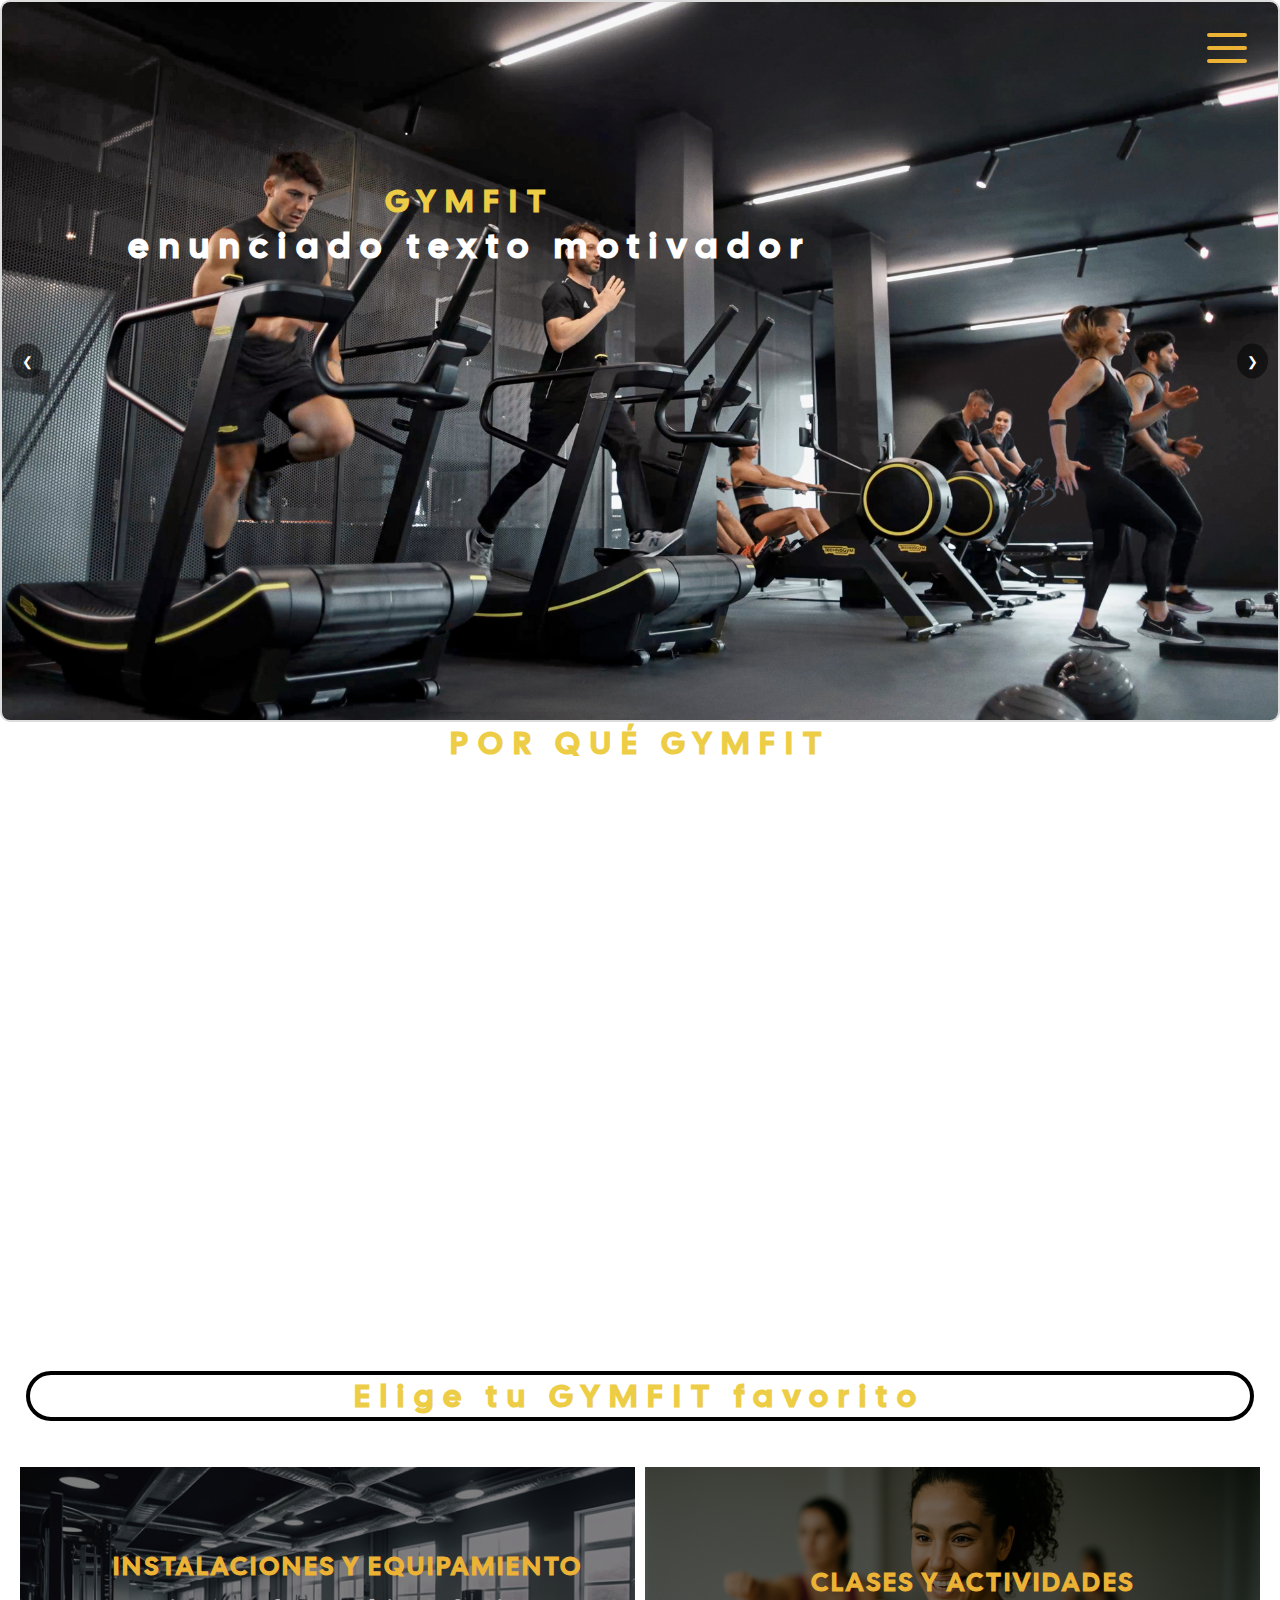
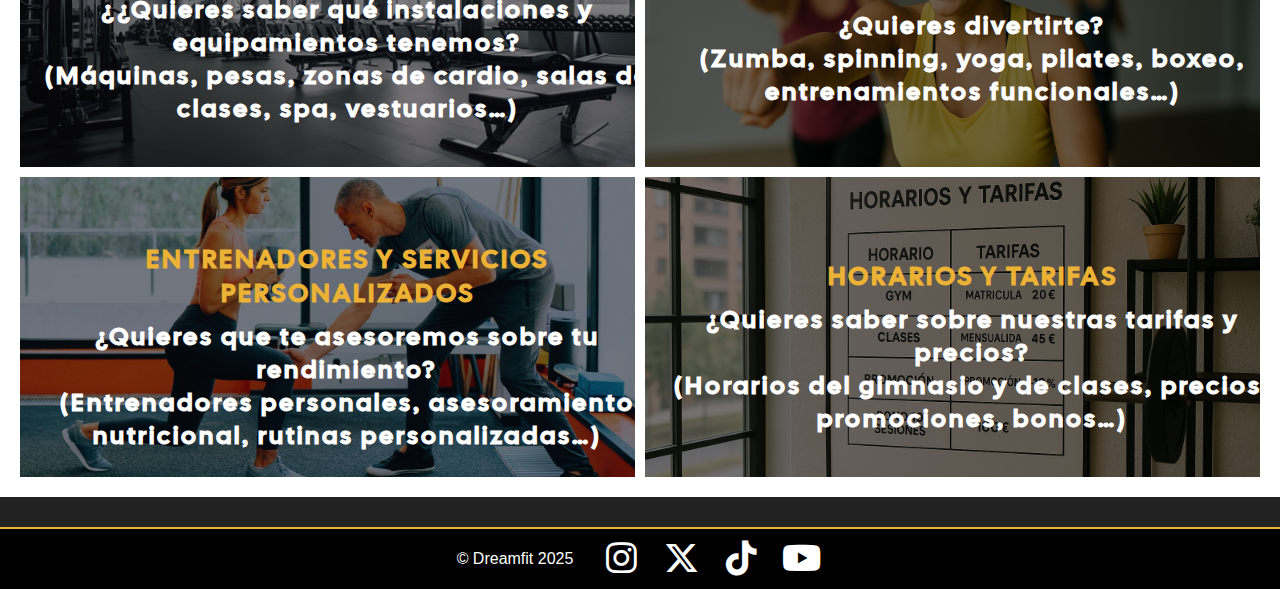
<file: index.html>
<!DOCTYPE html>
<html lang="es">

<head>
    <meta charset="UTF-8">
    <meta name="viewport" content="width=device-width, initial-scale=1.0">
    <title>Gimnasio</title>
    <link rel="stylesheet" href="css/index.css">
    <link rel="stylesheet" href="css/nav.css">
    <link rel="stylesheet" href="css/style.css">
    <link rel="stylesheet" href="https://cdnjs.cloudflare.com/ajax/libs/font-awesome/6.4.2/css/all.min.css">
</head>

<body>
    <header>
        <!-- ESPACIO PARA MENU Y LOGO  -->
        <nav class="menu_navegador">
               <button type="button" id="boton">
        <svg class="hamburguesa" height="30" viewBox="0 0 40 30" xmlns="http://www.w3.org/2000/svg">
            <rect class="line arriba" y="0" width="40" height="4" rx="2" />
            <rect class="line medio" y="13" width="40" height="4" rx="2" />
            <rect class="line abajo" y="26" width="40" height="4" rx="2" />
        </svg>
    </button>

    <div class="dropdown">
        <div class="dropin">
            <h2 id="nav_menu">
                Menú
            </h2>

                <div class="menu_item  margin_top">
                    <img class="icon" src="./imagenes/iconos/005-home.png" alt="Casita">
                    <a href="index.html" class="linea_anim">Inicio</a>
                </div>
                <br>
                <br>
                <div class="menu_item">
                    <img class="icon" src="./imagenes/iconos/008-add-friend.png" alt="Unete">
                    <a href="contacto.html" class="linea_anim">Únete</a>
                </div>
                
                <br>
                <br>

                <div class="menu_item">
                    <img class="icon" src="./imagenes/iconos/004-weights.png" alt="Servicios">
                    <a href="Servicios.html" class="linea_anim">Nuestros Servicios</a>
                </div>

                <br>
                <br>
                <div class="menu_item">
                    <img class="icon" src="./imagenes/iconos/001-muscle.png" alt="Creador de entrenamientos">
                    <a href="aplicacion.html" class="linea_anim">Creador de entrenamientos</a>
                </div>
                <!-- Añadir tag de Nuevo -->
                <br>
                <br>

                <div class="menu_item">
                    <img class="icon" src="./imagenes/iconos/009-info.png" alt="Sobre Nosotros">
                    <a href="Nosotros.html" class="linea_anim">Sobre Nosotros</a>
                </div>
                <br>
                <br>
                <div class="menu_item">
                    <img class="icon" src="./imagenes/iconos/007-email.png" alt="Contacto">
                    <a href="contacto.html" class="linea_anim">Contacto</a>
                </div>


            </div>
                            
                <div class="menu_logo">
                    <img class="logo" src="./imagenes/iconos/dumbbell.png" alt="Logo">
                    <br>
                        <span class="logo_text">G</span>
                        <span class="logo_text">Y</span>
                        <span class="logo_text">M</span>
                        <span class="logo_text">&nbsp;</span>
                        <span class="logo_text">F</span>
                        <span class="logo_text">I</span>
                        <span class="logo_text">T</span>
                </div>
        </div>
    </div>
        </nav>
        <!-- FIN ESPACIO PARA MENU Y LOGO -->

        <!-- -------------------------------------------- TEXT-HERO ------------------------------------------- -->
        <section class="text-hero">
            <div class="carrusel">
                <div class="carrusel-imagenes">
                    <img src="imagenes/portada1.jpg" alt="Imagen 1">
                    <img src="imagenes/portada2.jpg" alt="Imagen 2">
                    <img src="imagenes/portada3.jpg" alt="Imagen 3">
                    <img src="imagenes/portada6.jpg" alt="Imagen 6">
                </div>
                <button class="previo">❮</button>
                <button class="siguiente">❯</button>
            </div>

            <div class="texto">
                <h1 id="titulo">GYMFIT</h1>
                <h2 id="subtitulo">enunciado texto motivador</h2>
            </div>
        </section>
        <!-- ----------------------------------------------- FIN TEXT-HERO ------------------------------------------------ -->
        <!-- el texto debajo de la portada-->
    </header>


    <h1 class="subtexto">POR QUÉ GYMFIT</h1>
    <br>
       <h2 class="cont_subtexto">
         Es el lugar donde entrenas con estilo, te motivas con cada reto y superas tus límites día a día. 
        <br>
        <br>
          Contamos con espacios amplios, equipamiento de última generación
           y un entorno pensado para que disfrutes de cada entrenamiento. 
        <br>
        <br>
         Ofrecemos actividades dirigidas para todos los niveles, asesoramiento personalizado 
          y una comunidad que te impulsa a dar lo mejor de ti.
         Entrena a tu ritmo, vive la experiencia GYMFIT... y haz que cada sesión cuente.
     </h2>

   <!--  que Gymfit elegir -->
<section class="custom-block-home-paddings dos">
    <div class="container">
        <div class="row">
            <div class="boton">
                <h1>Elige tu GYMFIT favorito</h1>
            </div>
        </div>
    </div>
    <!--los textos de las 4 divisiones-->
 <section class="grid-section">
    <a href="Servicios.html"><div class="grid-item" style="background-image: url('imagenes/maquinasdegimnasio.jpg');">
        <div class="overlay">
          <h3>Instalaciones y Equipamiento</h3>
          <h4>¿¿Quieres saber qué instalaciones y equipamientos tenemos?<br>
            (Máquinas, pesas, zonas de cardio, salas de clases, spa, vestuarios…)</h4>
        </div></div></a>
  
    <a href="Servicios.html"><div class="grid-item" style="background-image: url('imagenes/actividades.png');">
        <div class="overlay">
          <h3>Clases y Actividades</h3>
          <h4>¿Quieres divertirte?<br>
            (Zumba, spinning, yoga, pilates, boxeo, entrenamientos funcionales…)</h4>
        </div></div></a>
  
    
      <a href="Servicios.html"><div class="grid-item" style="background-image: url('imagenes/entrenadorpersonal.jpg');">
        <div class="overlay">
          <h3>Entrenadores y Servicios Personalizados</h3>
          <h4>¿Quieres que te asesoremos sobre tu rendimiento?<br>
          (Entrenadores personales, asesoramiento nutricional, rutinas personalizadas…)</h4>
        </div></div></a>
  
        <a href="contacto.html"><div class="grid-item" style="background-image: url('imagenes/horarioytarifas.png');">
            <div class="overlay">
              <h3>Horarios y Tarifas</h3>
              <h4>¿Quieres saber sobre nuestras tarifas y precios?<br>
                (Horarios del gimnasio y de clases, precios, promociones, bonos…)</h4>
            </div></div></a>
      
    </div>
  </section>
    <main>
      
    </main>

    <aside>

    </aside>

    <footer class="footer">
        <!-- Barra superior con iconos -->
        <div class="footer-top">
        </div>

        <!-- Pie inferior con derechos de autor -->
        <div class="footer-bottom">
            <p>© Dreamfit 2025 </p>
            <div class="social-icons-grid">
                <a href="https://www.instagram.com/" target="_blank"><i class="fab fa-instagram"></i></a>
                <a href="https://x.com/home?lang=es" target="_blank"><i class="fab fa-x-twitter"></i></a>
                <a href="https://www.tiktok.com/es/" target="_blank"><i class="fab fa-tiktok"></i></a>
                <a href="https://www.youtube.com/" target="_blank"><i class="fab fa-youtube"></i></a>
            </div>
            
        </div>
    </footer>

    <script src="https://cdnjs.cloudflare.com/ajax/libs/gsap/3.12.2/gsap.min.js"></script>
    <script src="https://code.jquery.com/jquery-3.7.1.js" integrity="sha256-eKhayi8LEQwp4NKxN+CfCh+3qOVUtJn3QNZ0TciWLP4=" crossorigin="anonymous"></script>
    <script src="./js/nav.js"></script>
    <script src="https://code.jquery.com/jquery-3.7.1.js"
        integrity="sha256-eKhayi8LEQwp4NKxN+CfCh+3qOVUtJn3QNZ0TciWLP4=" crossorigin="anonymous"></script>
    <script src="js/index.js"></script>
</body>

</html>
</file>
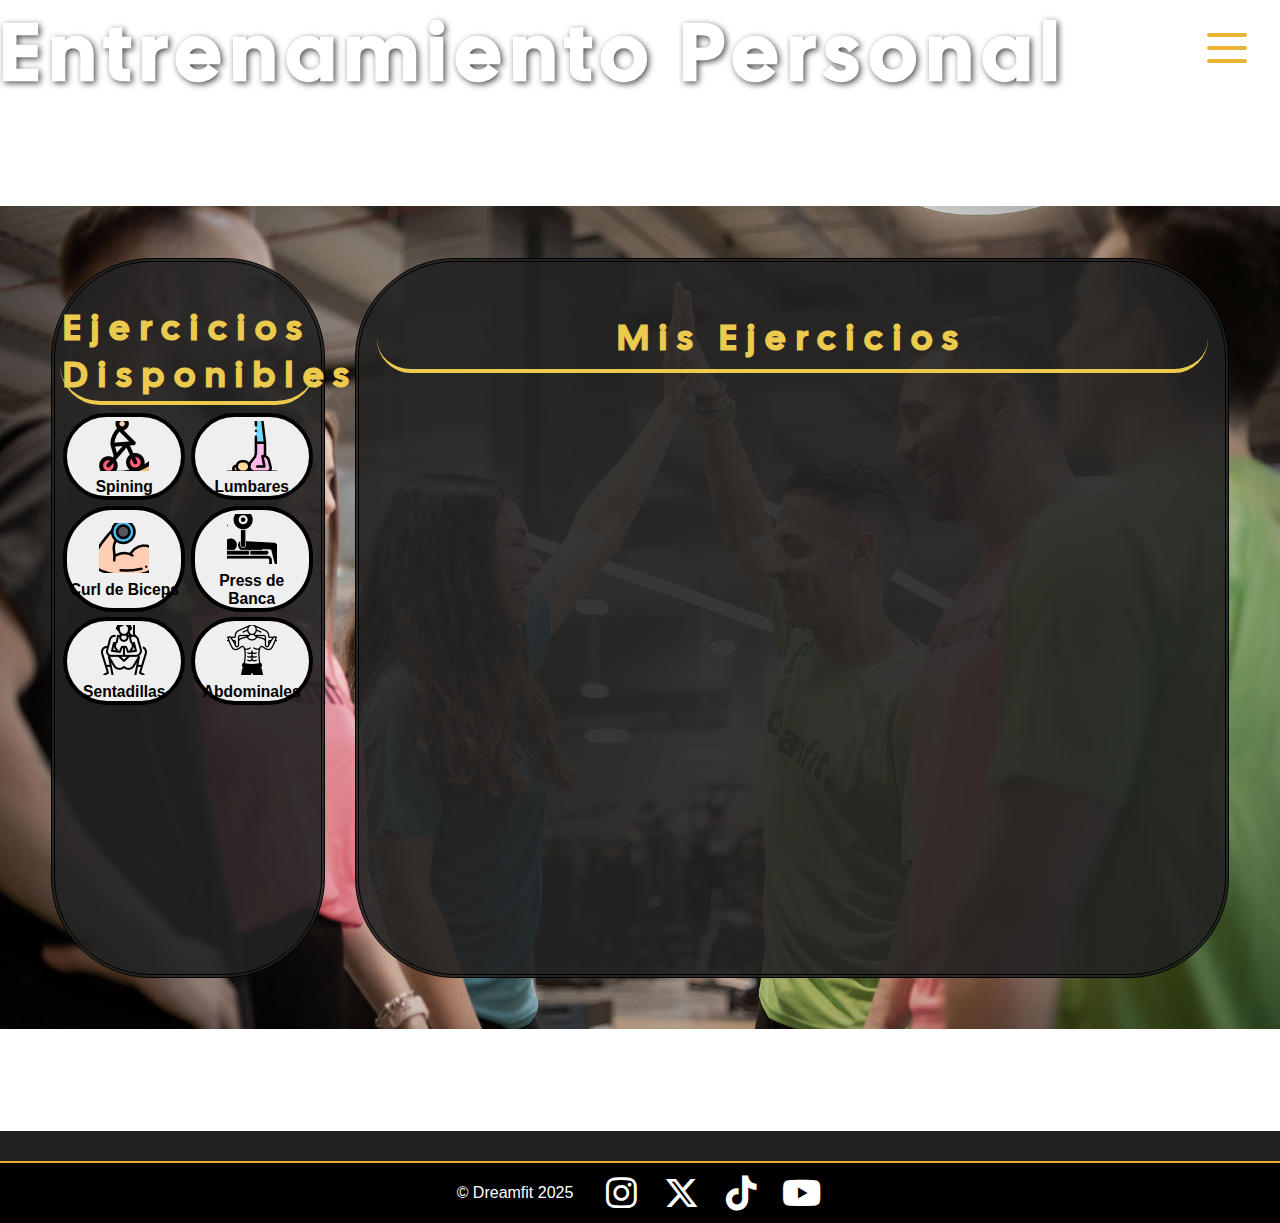
<file: aplicacion.html>
<!DOCTYPE html>
<html lang="es">

<head>
    <meta charset="UTF-8">
    <meta name="viewport" content="width=device-width, initial-scale=1.0">
    <title>Entrenamiento Personalizado</title>
    <link rel="stylesheet" href="css/style.css">
    <link rel="stylesheet" href="https://cdnjs.cloudflare.com/ajax/libs/font-awesome/6.4.2/css/all.min.css">
    <link rel="stylesheet" href="css/nav.css">
</head>

<body>
    <header>
        <nav>
            <nav class="menu_navegador">
                <button type="button" id="boton">
                    <svg class="hamburguesa" height="30" viewBox="0 0 40 30" xmlns="http://www.w3.org/2000/svg">
                        <rect class="line arriba" y="0" width="40" height="4" rx="2" />
                        <rect class="line medio" y="13" width="40" height="4" rx="2" />
                        <rect class="line abajo" y="26" width="40" height="4" rx="2" />
                    </svg>
                </button>

                <div class="dropdown">
                    <div class="dropin">
                        <h2 id="nav_menu">
                            Menú
                        </h2>

                        <div class="sub_menu">
                            <a href="./index.html" class="linea_anim">Inicio</a>
                            <br>
                            <br>
                            <a href="contacto.html" class="linea_anim">Únete</a>
                            <br>
                            <br>
                            <a href="./Servicios.html" class="linea_anim">Nuestros Servicios</a>
                            <br>
                            <br>
                            <a href="aplicacion.html" class="linea_anim">Creador de entrenamientos</a>
                            <!-- Añadir tag de Nuevo -->
                            <br>
                            <br>
                            <a href="Nosotros.html" class="linea_anim">Sobre Nosotros</a>
                            <br>
                            <br>
                            <a href="./contacto.html" class="linea_anim">Contacto</a>
                        </div>
                    </div>
                </div>
            </nav>
        </nav>
    </header>

    <main class="aplicacion-main">

        <!-- TEXT-HERO -->

        <div class="hero-text text-hero">
            <h1>
                Entrenamiento Personal
            </h1>
        </div>

        <div class="tabla">
            <div class="tabla-ejercicios">
                <h2>Ejercicios Disponibles</h2>
                <div id="botones-ejercicios">

                    <!-- BOTONERA DE EJERCICIOS EN LA IZQUIERDA -->

                    <button class="boton" boton="spining" data-ejercicio="spining">
                        <div class="ico-ejercicio">
                            <img src="iconos/spining.png" alt="">
                        </div>
                        <h3 data-ejercicio="spining">Spining</h3>
                    </button>

                    <button class="boton" name="lumbares" data-ejercicio="lumbares">
                        <div class="ico-ejercicio">
                            <img src="iconos/lumbares.png" alt="">
                        </div>
                        <h3 data-ejercicio="lumbares">Lumbares</h3>
                    </button>

                    <button class="boton" name="curl" data-ejercicio="curl">
                        <div class="ico-ejercicio">
                            <img src="iconos/curlbiceps.png" alt="">
                        </div>
                        <h3 data-ejercicio="curl">Curl de Biceps</h3>
                    </button>

                    <button class="boton" name="press-banca" data-ejercicio="press-banca">
                        <div class="ico-ejercicio">
                            <img src="iconos/pressbanca.png" alt="">
                        </div>
                        <h3 data-ejercicio="press-banca">Press de Banca</h3>
                    </button>

                    <button class="boton" name="sentadillas" data-ejercicio="sentadillas">
                        <div class="ico-ejercicio">
                            <img src="iconos/sentadilla.png" alt="">
                        </div>
                        <h3 data-ejercicio="sentadillas">Sentadillas</h3>
                    </button>

                    <button class="boton" name="abdominales" data-ejercicio="abdominales">
                        <div class="ico-ejercicio">
                            <img src="iconos/abdominales.png" alt="" data-ejercicio="abdominales">
                        </div>
                        <h3 data-ejercicio="abdominales">Abdominales</h3>
                    </button>

                </div>
            </div>

            <div class="ejercicios-mios">
                <h2>Mis Ejercicios</h2>

                <!-- TABLA DE EJERCICIOS QUE HAS ELEGIDO -->

                <div id="mis-ejercicios">
                    
                </div>
            </div>

        </div>
    </main>

    <aside>

    </aside>

    <footer class="footer">
        <!-- Barra superior con iconos -->
        <div class="footer-top">
        </div>

        <!-- Pie inferior con derechos de autor -->
        <div class="footer-bottom">
            <p>© Dreamfit 2025 </p>
            <div class="social-icons-grid">
                <a href="https://www.instagram.com/" target="_blank"><i class="fab fa-instagram"></i></a>
                <a href="https://x.com/home?lang=es" target="_blank"><i class="fab fa-x-twitter"></i></a>
                <a href="https://www.tiktok.com/es/" target="_blank"><i class="fab fa-tiktok"></i></a>
                <a href="https://www.youtube.com/" target="_blank"><i class="fab fa-youtube"></i></a>
            </div>

        </div>
    </footer>

    <script src="https://cdnjs.cloudflare.com/ajax/libs/gsap/3.12.2/gsap.min.js"></script>
    <script src="https://code.jquery.com/jquery-3.7.1.js"
        integrity="sha256-eKhayi8LEQwp4NKxN+CfCh+3qOVUtJn3QNZ0TciWLP4=" crossorigin="anonymous"></script>
    <script src="./js/nav.js"></script>
    <script src="https://code.jquery.com/jquery-3.7.1.js"
        integrity="sha256-eKhayi8LEQwp4NKxN+CfCh+3qOVUtJn3QNZ0TciWLP4=" crossorigin="anonymous"></script>
    <script src="js/index.js"></script>
    <script src="js/app.js"></script>

</body>

</html>
</file>
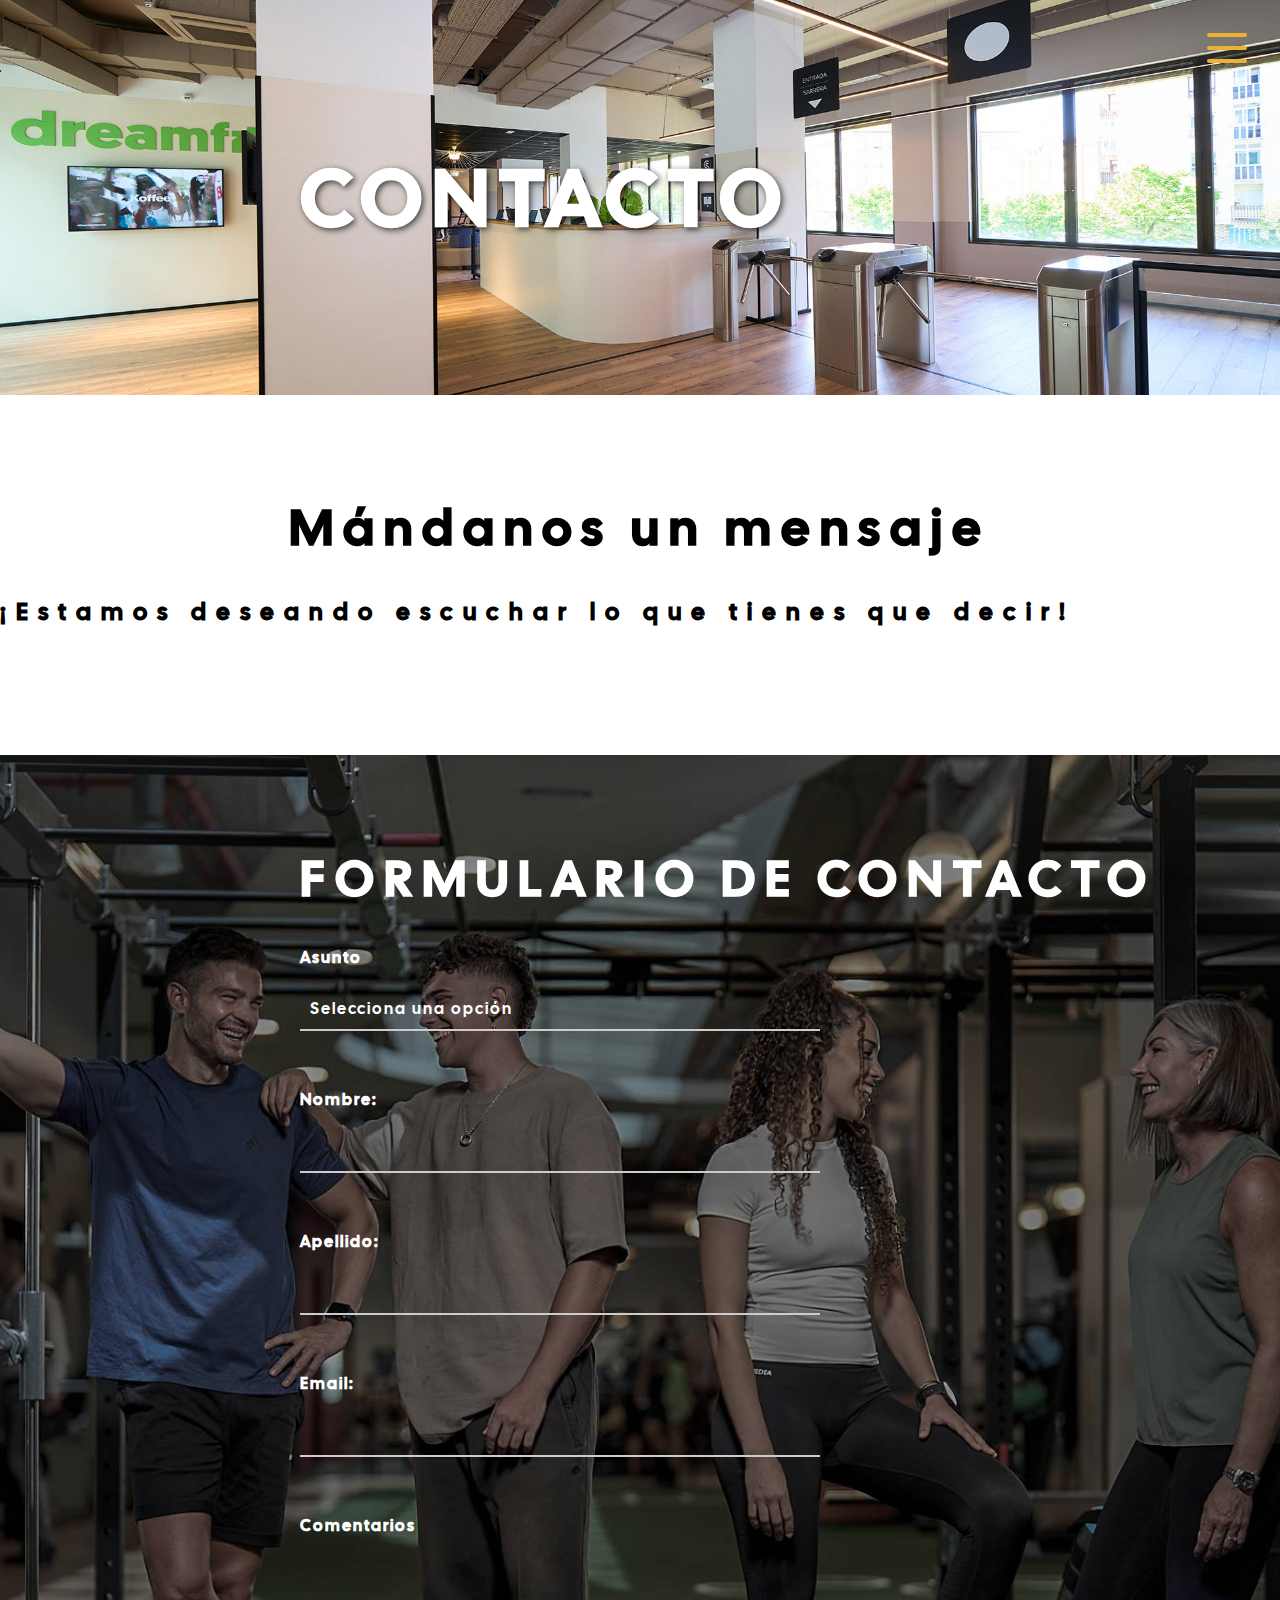
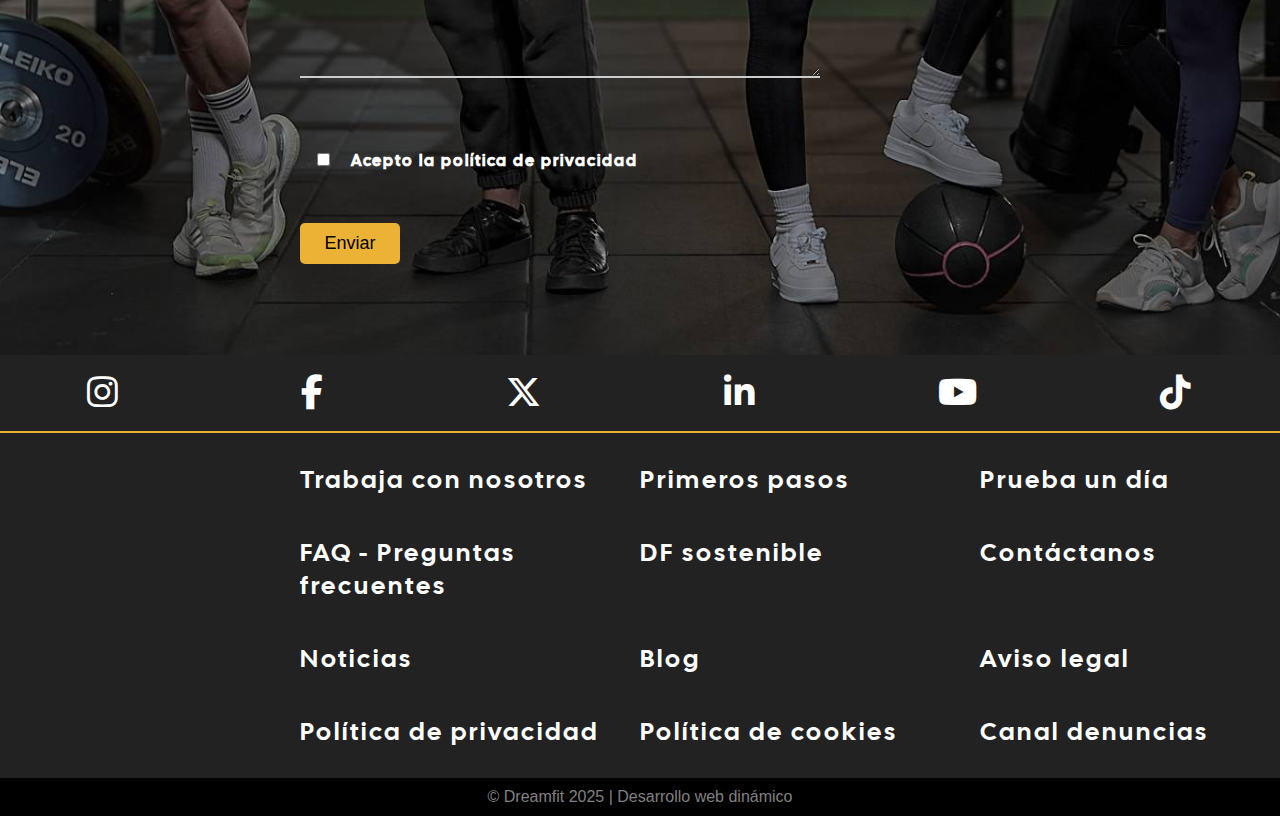
<file: contacto.html>
<!DOCTYPE html>
<html lang="es">

<head>
    <meta charset="UTF-8">
    <meta name="viewport" content="width=device-width, initial-scale=1.0">
    <title>Contacto</title>
    <link rel="stylesheet" href="style.css">
    <link rel="stylesheet" href="css/nav.css">
    <link rel="stylesheet" href="https://cdnjs.cloudflare.com/ajax/libs/font-awesome/6.4.2/css/all.min.css">
</head>

<body>
    <header>
  <!-- ESPACIO PARA MENU Y LOGO  -->
  <nav class="menu_navegador">
    <button type="button" id="boton">
        <svg class="hamburguesa" height="30" viewBox="0 0 40 30" xmlns="http://www.w3.org/2000/svg">
            <rect class="line arriba" y="0" width="40" height="4" rx="2" />
            <rect class="line medio" y="13" width="40" height="4" rx="2" />
            <rect class="line abajo" y="26" width="40" height="4" rx="2" />
          </svg>
    </button>

    <div class="dropdown">
        <div class="dropin">
            <h2 id="nav_menu">
                Menú
            </h2>

            <div class="sub_menu">
                <a href="./index.html" class="linea_anim">Inicio</a>
                <br>
                <br>
                <a href="" class="linea_anim">Únete</a>
                <br>
                <br>
                <a href="./Servicios.html" class="linea_anim">Nuestros Servicios</a>
                <br>
                <br>
                <a href="" class="linea_anim">Creador de entrenamientos</a>
                <!-- Añadir tag de Nuevo -->
                <br>
                <br>
                <a href="./Nosotros.html" class="linea_anim">Sobre Nosotros</a>
                <br>
                <br>
                <a href="./contacto.html" class="linea_anim">Contacto</a>
            </div>


        </div>
    </div>
</nav>
<!-- FIN ESPACIO PARA MENU Y LOGO -->
    </header>
    <section class="contacto">
        <div class="hero">
            <div class="hero-text">
                <h1>CONTACTO</h1>
            </div>
        </div>
    </section>
    <section class="mensaje">
        <div class="hero-mensaje">
            <div class="hero-text-mensaje">
                <h1>Mándanos un mensaje</h1>
                <br>
                <br>
                <h2 class="ask">
                    ¡Estamos deseando escuchar lo que tienes que decir!
                </h2>
            </div>
        </div>
    </section>
    <section class="formulario">
        <div class="hero-formulario">
            <div class="hero-text-formulario">
                <h1>FORMULARIO DE CONTACTO</h1>
                <br>
                <br>
                <form action="contacto.html" method="POST" class="formulario-contacto">
                    <label for="asunto">Asunto</label>
                    <select id="motivo" name="motivo" required>
                        <option value="" disabled selected>Selecciona una opción</option>
                        <option class="black" value="El gordo"> Gimnasio El gordo</option>
                        <option class="black" value="Villapene"> Gimnasio Villapene</option>
                        <option class="black" value="Guarromán"> Gimnasio Guarromán</option>
                        <option class="black" value="Parderrubias"> Gimnasio Parderrubias
                        </option>
                    </select>
                    <br>
                    <label for="nombre">Nombre:</label>
                    <input type="text" id="nombre" name="nombre" required>
                    <br>
                    <label for="nombre">Apellido:</label>
                    <input type="text" id="nombre" name="apellido" required>
                    <br>
                    <label for="email">Email:</label>
                    <input type="email" id="email" name="email" required>
                    <br>
                    <label for="mensaje">Comentarios</label>
                    <textarea id="mensaje" name="comentario" rows="4" required></textarea>
                    <br>
                    <div class="inline">
                        <input id="check" type="checkbox" name="acepta" required>
                        <label for="checkbox">Acepto la política de privacidad</label>
                    </div>    
                    <button type="submit">Enviar</button>
                </form>
            </div>
        </div>

    <footer class="footer">
        <!-- Barra superior con iconos -->
    <div class="footer-top">
        <div class="social-icons">
            <a href="#"><i class="fab fa-instagram"></i></a>
            <a href="#"><i class="fab fa-facebook-f"></i></a>
            <a href="#"><i class="fab fa-x-twitter"></i></a>
            <a href="#"><i class="fab fa-linkedin-in"></i></a>
            <a href="#"><i class="fab fa-youtube"></i></a>
            <a href="#"><i class="fab fa-tiktok"></i></a>
        </div>
    </div>

    <!-- Contenido principal del footer (una sola lista) -->
    <ul class="footer-list">
        <li><a href="#">Trabaja con nosotros</a></li>
        <li><a href="#">Primeros pasos</a></li>
        <li><a href="#">Prueba un día</a></li>
        <li><a href="#">FAQ - Preguntas frecuentes</a></li>
        <li><a href="#">DF sostenible</a></li>
        <li><a href="#">Contáctanos</a></li>
        <li><a href="#">Noticias</a></li>
        <li><a href="#">Blog</a></li>
        <li><a href="#">Aviso legal</a></li>
        <li><a href="#">Política de privacidad</a></li>
        <li><a href="#">Política de cookies</a></li>
        <li><a href="#">Canal denuncias</a></li>
    </ul>

    <!-- Pie inferior con derechos de autor -->
    <div class="footer-bottom">
        <p>© Dreamfit 2025 | Desarrollo web dinámico</p>
    </div>
</footer>

<script src="https://cdnjs.cloudflare.com/ajax/libs/gsap/3.12.2/gsap.min.js"></script>

<script src="https://code.jquery.com/jquery-3.7.1.js" integrity="sha256-eKhayi8LEQwp4NKxN+CfCh+3qOVUtJn3QNZ0TciWLP4=" crossorigin="anonymous"></script>

<script src="./js/nav.js"></script>
</body>

</html>
</file>
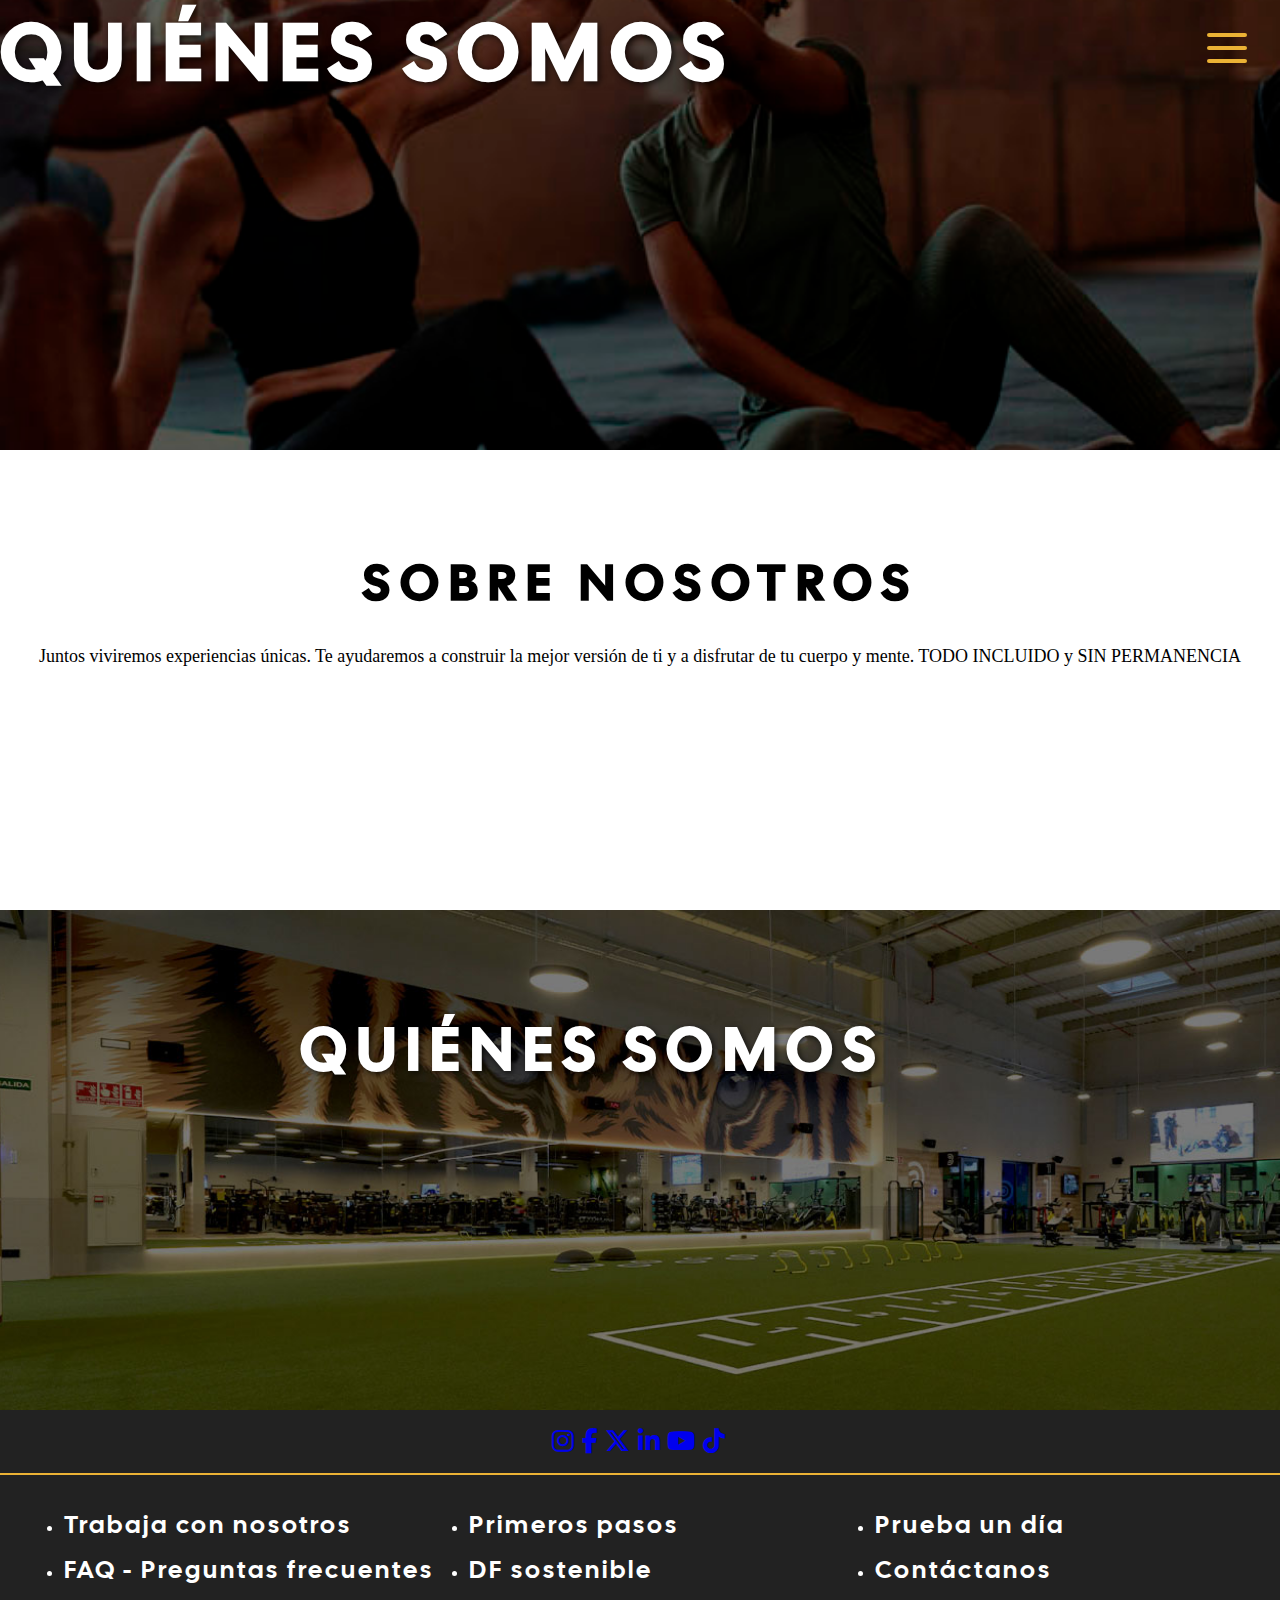
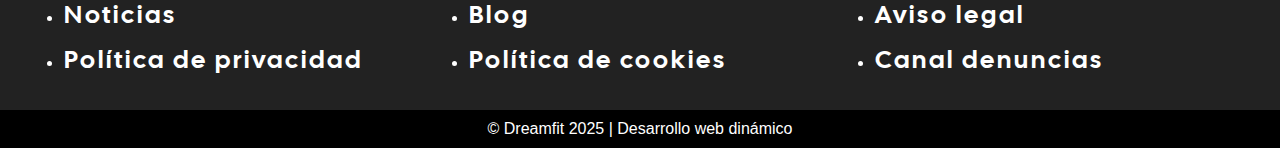
<file: Nosotros.html>
<!DOCTYPE html>
<html lang="es">

<head>
    <meta charset="UTF-8">
    <meta name="viewport" content="width=device-width, initial-scale=1.0">
    <title>Conocenos</title>
    <link rel="stylesheet" href="css/style.css">
    <link rel="stylesheet" href="https://cdnjs.cloudflare.com/ajax/libs/font-awesome/6.4.2/css/all.min.css">
    <link rel="stylesheet" href="css/nav.css">
</head>

<body>
    <header>
        <nav>
            <nav class="menu_navegador">
                <button type="button" id="boton">
                    <svg class="hamburguesa" height="30" viewBox="0 0 40 30" xmlns="http://www.w3.org/2000/svg">
                        <rect class="line arriba" y="0" width="40" height="4" rx="2" />
                        <rect class="line medio" y="13" width="40" height="4" rx="2" />
                        <rect class="line abajo" y="26" width="40" height="4" rx="2" />
                      </svg>
                </button>
            
                <div class="dropdown">
                    <div class="dropin">
                        <h2 id="nav_menu">
                            Menú
                        </h2>
            
                        <div class="sub_menu">
                            <a href="" class="linea_anim">Inicio</a>
                            <br>
                            <br>
                            <a href="" class="linea_anim">Únete</a>
                            <br>
                            <br>
                            <a href="" class="linea_anim">Nuestros Servicios</a>
                            <br>
                            <br>
                            <a href="" class="linea_anim">Creador de entrenamientos</a>
                            <!-- Añadir tag de Nuevo -->
                            <br>
                            <br>
                            <a href="" class="linea_anim">Sobre Nosotros</a>
                            <br>
                            <br>
                            <a href="" class="linea_anim">Contacto</a>
                        </div>
                    </div>
                </div>
            </nav>
        </nav>
    </header>
    <section class="somos">
        <div class="hero-somos">
            <div class="hero-text-somos">
                <h1>QUIÉNES SOMOS</h1>
            </div>
        </div>
    </section>
    <section class="nosotros">
        <div class="hero-nosotros">
            <div class="hero-text-nosotros">
                <h1>SOBRE NOSOTROS</h1>
                <br>
                <p>Juntos viviremos experiencias únicas. Te ayudaremos a construir la mejor versión de ti y a disfrutar de tu cuerpo y mente.
                    TODO INCLUIDO y SIN PERMANENCIA</p>
            </div>
        </div>
    </section>
    <section class="unicos">
        <div class="hero-unicos">
            <div class="hero-text-unicos">
                <h1>QUIÉNES SOMOS</h1>
            </div>
        </div>
    </section>

    <footer class="footer">
        <!-- Barra superior con iconos -->
        <div class="footer-top">
            <div class="social-icons">
                <a href="#"><i class="fab fa-instagram"></i></a>
                <a href="#"><i class="fab fa-facebook-f"></i></a>
                <a href="#"><i class="fab fa-x-twitter"></i></a>
                <a href="#"><i class="fab fa-linkedin-in"></i></a>
                <a href="#"><i class="fab fa-youtube"></i></a>
                <a href="#"><i class="fab fa-tiktok"></i></a>
            </div>
        </div>

        <!-- Contenido principal del footer (una sola lista) -->
        <ul class="footer-list">
            <li><a href="#">Trabaja con nosotros</a></li>
            <li><a href="#">Primeros pasos</a></li>
            <li><a href="#">Prueba un día</a></li>
            <li><a href="#">FAQ - Preguntas frecuentes</a></li>
            <li><a href="#">DF sostenible</a></li>
            <li><a href="#">Contáctanos</a></li>
            <li><a href="#">Noticias</a></li>
            <li><a href="#">Blog</a></li>
            <li><a href="#">Aviso legal</a></li>
            <li><a href="#">Política de privacidad</a></li>
            <li><a href="#">Política de cookies</a></li>
            <li><a href="#">Canal denuncias</a></li>
        </ul>

        <!-- Pie inferior con derechos de autor -->
        <div class="footer-bottom">
            <p>© Dreamfit 2025 | Desarrollo web dinámico</p>
        </div>
    </footer>


<script src="https://cdnjs.cloudflare.com/ajax/libs/gsap/3.12.2/gsap.min.js"></script>

<script src="https://code.jquery.com/jquery-3.7.1.js" integrity="sha256-eKhayi8LEQwp4NKxN+CfCh+3qOVUtJn3QNZ0TciWLP4=" crossorigin="anonymous"></script>

<script src="./js/nav.js"></script>
</body>

</html>
</file>
<file: css/index.css>
*{
    margin: 0px;
    padding: 0;
}

body {
    font-family: Arial, sans-serif;
    /*display: flex;
    justify-content: center;
    align-items: center;
    height: 100vh;
    margin: 0;
    background-color: #f0f0f0;*/
}

/* ---------------------------------------------------- ESTILOS TEXT-HERO Y CARRUSEL */
.text-hero{
    display:flex;
}

.carrusel {
    position: relative;
    overflow: hidden;
    border: 2px solid #ddd;
    border-radius: 10px;
    background-color: #fff;
}

.carrusel-imagenes {
    display: flex;
    transition: transform 0.5s ease-in-out;
}

.carrusel-imagenes img {
    width: 100%;
    flex-shrink: 0;
}

.carrusel button.previo {
    position: absolute;
    top: 50%;
    transform: translateY(-50%);
    background-color: rgba(0, 0, 0, 0.5);
    color: white;
    border: none;
    padding: 10px;
    cursor: pointer;
    border-radius: 50%;
}

.carrusel button.siguiente {
    position: absolute;
    top: 50%;
    transform: translateY(-50%);
    background-color: rgba(0, 0, 0, 0.5);
    color: white;
    border: none;
    padding: 10px;
    cursor: pointer;
    border-radius: 50%;
}

button.previo {
    left: 10px;
}

button.siguiente {
    right: 10px;
}

.texto {
    left: 10%;
    position: absolute;
    top: 20%;
}

/* ------------------------------------- FIN ESTILOS TEXT-HERO Y CARRUSEL */

.grid-section {
    display: grid;
    grid-template-columns: 1fr 1fr;
    gap: 10px;
    padding: 20px;
  }
  
  .grid-item {
    position: relative;
    height: 300px;
    background-size: cover;
    background-position: center;
    overflow: hidden;
    transition: transform 0.3s ease;
  }
  
  .grid-item:hover {
    transform: scale(1.02);
  }
  
  .grid-item a{
    display: block;
    width: 100%;
    height: 100%;
    text-decoration: none;
    color: white;
  }
  
  .overlay {
    position: absolute;
    top: 0; left: 0;
    width: 100%; height: 100%;
    background: rgba(0, 0, 0, 0.5);
    display: flex;
    flex-direction: column;
    justify-content: center;
    align-items: center;
    padding: 20px;
    text-align: center;
  }
  
  .overlay h3 {
    font-size: 1.6rem;
    margin-bottom: 10px;
    font-weight: bold;
    text-transform: uppercase;
  }
  
  .overlay p {
    font-size: 1rem;
    line-height: 1.4;
  }
  
  /* Responsive */
  @media (max-width: 768px) {
    .grid-section {
      grid-template-columns: 1fr;
    }
    /* fin del responsive */
    /* colores generales */
  }
  h1, h2, h3{
    text-align: center;
  }
  
  h1{
    color:#edcd45
    }
  h2{
    color:#636363
  }
  
  
  h3{
    color: #ebb235
    }
  
  p, h4{
    color: white;
  }
  /* fin de los colores genrales */
  /* Contenido principal del footer */
  .footer-list {
    list-style: none;
    padding: 30px 0;
    margin: 0;
    display: grid;
    grid-template-columns: repeat(3, 1fr);
    gap:40px;
    padding-left: 300px;
  }
  
  .footer-list li a {
    text-decoration: none;
    color: white;
    transition: color 0.3s ease;
  }
  
  .footer-list li a:hover {
    color: #97c600;
  }
  /* fin del contenido principal del footer*/
  /* Pie inferior con derechos de autor */
  .footer-bottom {
    background-color: #000;
    text-align: center;
    padding: 10px 0;
    color: gray;
  }
  /*fin del pie derecho del autor*/
</file>
<file: css/nav.css>
*{
    margin:0;
    padding: 0;
}

@font-face {
    font-family: 'Cal Sans';
    src: url('../fonts/CalSans-Regular.woff2') format('woff2'),
        url('../fonts/CalSans-Regular.woff') format('woff');
    font-weight: normal;
    font-style: normal;
    font-display: swap;
    
}

@font-face {
    font-family: 'Bebas Neue';
    src: url('/fonts/BebasNeue-Regular.woff2') format('woff2'),
        url('/fonts/BebasNeue-Regular.woff') format('woff');
    font-weight: normal;
    font-style: normal;
    font-display: swap;
}

#nav_menu{
    font-family: 'Cal Sans';
    letter-spacing: 5px;
    color: #ecca4e;
    font-size: 40px;
    margin-left: 7%;
    margin-top: 3%;
    cursor: default;
    text-align: left;
}

.menu_item {
    display: flex;
    justify-items: center;
    height: fit-content;
    align-content: center;
}

.menu_item a{
    color: #edcd45;
    font-family: 'Cal Sans';
    font-size: 25px;
    letter-spacing: 3px;
    justify-self:bottom;
}

.menu_item img{
    margin-right: 1%;
    margin-left: 7%;
}

.perro{
    translate: 0 55px;
}

.margin_top{
    margin-top: 5%;
}

.sub_menu{
    margin-top: 7%;
    margin-left: 7%;
}

.sub_menu a{
    color: #edcd45;
    font-family: 'Cal Sans';
    font-size: 25px;
    display: block;
    letter-spacing: 3px;

}

a{
    font-family: 'Cal Sans';
    font-size: 25px;
    letter-spacing: 3px;

}

.linea_anim{
    position: relative;
    text-decoration: none;
    color: #edcd45;
    width: fit-content;
    margin-left: 0.5%;
}

.linea_anim::after{
        content: "";
        position: absolute;
        bottom: -2px;
        left: 0;
        width: 100%;
        height: 2px;
        border-bottom: 2px solid #ebb235;
        transform: scaleX(var(--underline-scale, 0));
        transform-origin: left;
        transition: transform 0.3s;
      }

#boton{
    position: fixed;
    top: 20px;
    right: 20px;
    z-index: 9999;
    cursor: pointer;
}

.dropin{
    padding: 20px;
}

.dropdown {
    position: fixed;
    top: 0;
    left: 0;
    width: 100%;
    height: 100vh;
    background: #131314;
    visibility: hidden;
    transform: translateY(-100vh);
    z-index: 999;
}

#boton{
    border-radius: 20%;
    padding: 1%;
    border: 0px;
    background-color: rgba(128, 128, 0, 0);
}

.hamburguesa .line {
    fill: #ebb235;
    transition: all 0.3s ease;
  }

.menu_logo{
    position: fixed;
    top: 20%;
    right: 10%;
    text-align: center;

    
}

.menu_logo img{
    width: 70%;
}

.logo {
  transition: filter 0.3s ease;
  filter: drop-shadow(0 0 0 transparent);
}

.logo.hovered {
  filter: drop-shadow(0 0 10px #ff9900);
}

.logo_text {
  display: inline-block;
  opacity: 0;
  transform: translateY(40px);
  transition: filter 0.3s ease;
  filter: drop-shadow(0 0 0 transparent);
  color: #edcd45;
  font-size: 3rem;
  font-weight: bold;
  letter-spacing: 2px;
}
</file>
<file: css/style.css>
* {
    padding: 0;
    margin: 0;
}

/*-----Fuentes-----*/

@font-face {
    font-family: 'Cal Sans';
    src: url('../fonts/CalSans-Regular.woff2') format('woff2'),
        url('../fonts/CalSans-Regular.woff') format('woff');
    font-weight: normal;
    font-style: normal;
    font-display: swap;
    
}

@font-face {
    font-family: 'Lexend Deca';
    src: url('../fonts/LexendDeca-Regular.woff2') format('woff2'),
        url('../fonts/LexendDeca-Regular.woff') format('woff');
    font-weight: normal;
    font-style: normal;
    font-display: swap;
}




/*Estilos para títulos*/

h1, h2{
    font-family: 'Cal Sans';
    letter-spacing: 10px;
}



/* Pagina Contacto*/
.contacto {
    height: 395px;
}

.hero {
    /*width: 100%;*/
    height: 100%;
    background-image: url('../imagenes/contacto_banner.jpg');
    background-size: cover;
    background-position: center;
    background-repeat: no-repeat;
    display: flex;
    align-items: center;
    justify-content: flex-start;
    padding-left: 25%;

}

.hero-text h1 {
    color: white;
    font-size: 80px;
    font-weight: bold;
    text-shadow: 2px 2px 6px rgba(0, 0, 0, 0.7);
    margin: 0;
}

.mensaje {
    height: 360px;
}

.hero-mensaje {
    /*width: 100%;*/
    align-items: center;
    height: 100%;
}

.hero-text-mensaje h1 {
    color: black;
    font-size: 50px;
    margin-top: 8%;
    text-align: center;
    margin-bottom: 5%;
}

.hero-text-mensaje h2{
    color: black;
    text-align: center;
}

.formulario {
    height: 1200px;
}

.hero-formulario {
    /*width: 100%;*/
    height: 100%;
    background-image: url('../imagenes\ de\ prueba/contactar-formulario-bg2.jpg');
    background-size: cover;
    background-position: center;
    background-repeat: no-repeat;
    display: flex;
    align-items: center;
    justify-content: flex-start;
    padding-left: 25%;
}

.hero-text-formulario h1 {
    color: white;
    font-size: 50px;
    text-align: left;
}

.underline-container {
    position: relative;
    display: inline-block;
    font-size: 24px;
    font-weight: bold;
}

.underline {
    position: absolute;
    bottom: -4px;
    left: 0;
    width: 100%;
    height: 3px;
    background-image: repeating-linear-gradient(to right,
            #ebb235,
            #ebb235 10px,
            transparent 10px,
            transparent 20px);
    background-size: 40px 3px;
    background-repeat: repeat-x;
}

.black {
    color: black;
}

.formulario-contacto {
    display: flex;
    flex-direction: column;
    gap: 20px;
    font-family: 'Lexend Deca';
}

/* Estilo para los labels */
.formulario-contacto label {
    font-weight: bold;
    color: white;
    font-size: 16px;
        font-family: 'Lexend Deca';
}

/* Estilo para los inputs, textarea y select */
.formulario-contacto input,
.formulario-contacto textarea,
.formulario-contacto select {
    padding: 10px;
    border: none;
    border-bottom: 2px solid #ccc;
    border-radius: 0;
    font-size: 16px;
    max-width: 500px;
    width: 100%;
    background-color: transparent;
    color: white;
    outline: none;
        font-family: 'Lexend Deca';
    accent-color: #ebb235; 
}

/* Estilo personalizado para el select */
.formulario-contacto select {
    -webkit-appearance: none;
    -moz-appearance: none;
    appearance: none;
    background-position: right 10px center;
    background-size: 15px auto;
    padding-right: 30px;
    width: 100%;
    max-width: 520px;
        font-family: 'Lexend Deca';
}

/* Estilo para el textarea */
.formulario-contacto textarea {
    resize: vertical;
    min-height: 100px;
        font-family: 'Lexend Deca';
}

/* Estilo para el checkbox */
.formulario-contacto input[type="checkbox"] {
    margin-right: 10px;
}

/* Estilo para la etiqueta del checkbox */
.formulario-contacto label[for="acepta"] {
    font-size: 14px;
    color: black;
}

/* Estilo para el botón "Enviar" */
.formulario-contacto button {
    background-color: #ebb235;
    color: black;
    padding: 10px 20px;
    border: none;
    border-radius: 5px;
    font-size: 18px;
    cursor: pointer;
    transition: background-color 0.3s ease;
    margin-top: 20px;
    max-width: 100px;
    width: 100%;
}

.inline {
    display: flex;
    align-items: center;
}

.inline input[type="checkbox"] {
    margin-right: 0;
    padding: 0;
    width: auto;
}

.inline label {
    margin-left: 0;
    padding: 1%;
}

.inline p{
    color: white;
}

/* Efecto hover para el botón */
.formulario-contacto button:hover {
    background-color: #ebb235;
}

/* Estilos generales del footer */
.footer {
    background-color: #222;
    color: white;
    font-family: Arial, sans-serif;
}

/* Barra superior con iconos */
.footer-top {
    display: flex;
    justify-content: center;
    align-items: center;
    border-bottom: 2px solid #ebb235;
    padding: 15px 0;
}

.social-icons-grid {
    display: flex;
    gap: 20px;
}

.social-icons-grid a {
    color: white;
    text-decoration: none;
    font-size: 35px;
    display: flex;
    align-items: center;
    justify-content: center;
    width: 40px;
    height: 40px;
}

/* Contenido principal del footer */
.footer-list {
    display: grid;
    grid-template-columns: repeat(3, 1fr);
    gap: 5px 0;
    padding: 30px 0 30px 5%;
}

.footer-column {
    display: flex;
    flex-direction: column;
    gap: 3px;
    align-items: flex-start;
    max-width: 100%;
    overflow: hidden;
    padding-left: 40%;
}

.footer-column img {
    width: 20%;
    height: auto;

}

.footer-column a {
    text-decoration: none;
    color: white;
    transition: color 0.3s ease;
}

.footer-column a:hover {
    color: #ebb235;
}

.footer-list li a {
    text-decoration: none;
    color: white;
    transition: color 0.3s ease;
}

.footer-list li a:hover {
    color: #ebb235;
}

/* Pie inferior con derechos de autor */
.footer-bottom {
    background-color: #000;
    display: flex;
    align-items: center;
    justify-content: center;
    gap: 30px;
    padding: 10px 0;
}

/*Pagina sobre nosotros*/



.hero-somos {
    height: 50vh;
    background-image: url('../imagenes\ de\ prueba/conocenos-img-ppal.jpg');
    background-size: cover;
    background-position: center;
    background-repeat: no-repeat;
    display: flex;
}

.unicos {
    background-image: url('../imagenes\ de\ prueba/conocenos-img-ppal.jpg');
    /*('../imagenes de prueba/conocenos-img-ppal.jpg');*/
}

.hero-text-somos h1 {
    color: white;
    font-size: 80px;
    font-weight: bold;
    text-shadow: 2px 2px 6px rgba(0, 0, 0, 0.7);
}

.nosotros {
    height: 460px;
}

.hero-nosotros {
    width: 100%;
    height: 100%;
    
}

.hero-text-nosotros h1 {
    color: black;
    font-size: 50px;
    text-align: center;
    padding-top: 100px;
}

.hero-text-nosotros p {
    color: black;
    font-size: 18px;
    text-align: center;
    line-height: 26px;
    margin: 10px 0;
}

.unicos {
    height: 500px;
    background-image: url('../imagenes\ de\ prueba/conocenos-unicos-bg.jpg');
    /*('/imagenes de prueba/conocenos-unicos-bg.jpg');*/
    background-size: cover;
    background-position: center;
    background-repeat: no-repeat;
    position: relative;
    overflow: hidden;
}

.hero-text-unicos h1 {
    color: white;
    font-size: 60px;
    font-weight: bold;
    text-shadow: 2px 2px 6px rgba(0, 0, 0, 0.7);
    margin: 0;
    padding-top: 100px;
    padding-left: 300px;
}

.decides {
    position: absolute;
    bottom: 50px;
    left: 50px;
    color: white;
    font-weight: bold;
    text-shadow: 2px 2px 6px rgba(0, 0, 0, 0.7);
    font-size: 18px;
    padding-left: 250px;
    padding-bottom: 50px;
}
/* Pagina de unete*/
.unete {
    height: 395px;
}

.hero-unete {
    /*width: 100%;*/
    height: 100%;
    background-image: url('../imagenes/unete_portada.jpg');
    background-size: cover;
    background-position: center;
    background-repeat: no-repeat;
    display: flex;
    align-items: center;
    justify-content: flex-start;
    padding-left: 300px;

}

.hero-text-unete h1 {
    color: white;
    font-size: 80px;
    font-weight: bold;
    text-shadow: 2px 2px 6px rgba(0, 0, 0, 0.7);
    margin: 0;
}

.mensaje-unete {
    height: 360px;
}

.hero-mensaje-unete {
    width: 100%;
    height: 100%;
}

.hero-text-mensaje-unete h1 {
    color: black;
    font-size: 25px;
    text-align: center;
    padding-top: 100px;
    margin-bottom: 5%;
}

.tarjeta-section {
    display: flex;
    justify-content: space-around;
    gap: 20px;
    margin-top: 20px;
    margin-bottom: 10%;
}

.tarjeta-card {
    background-color: red;
    box-shadow: 0 4px 6px rgba(0, 0, 0, 0.1);
    
    text-align: center;
    width: 300px;
}

/* Encabezado de la tarjeta */
.tarjeta-card-header {
    position: relative;
    overflow: hidden;
    width: 100%;
    height: 150px;

}

.tarjeta-card-header img {
    width: 100%;
    height: 150px; /* Altura fija para la imagen */
    object-fit: cover;
}

.tarjeta-card-title {
    position: absolute;
    top: 50%;
    left: 50%;
    transform: translate(-50%, -50%);
    color: black;
    font-size: 24px;
    font-weight: bold;
    text-shadow: 2px 2px 6px rgba(0, 0, 0, 0.7);
}

/* Cuerpo de la tarjeta */
.tarjeta-card-body {
    margin-top: 20px;
    text-align: left;
}

.tarjeta-card-price {
    color: #ecca4e;
    font-size: 24px;
    font-weight: bold;
}

.tarjeta-card-subprice {
    color: #666;
    font-size: 14px;
}

.tarjeta-card-discount {
    background-color: #ecca4e;
    color: white;
    padding: 10px;
    border-radius: 20px;
    margin: 10px 0;
}

.tarjeta-card-features {
    list-style: none;
    margin: 20px 0;
    padding: 20px;
}

.tarjeta-card-features li {
    font-size: 16px;
    margin-bottom: 10px;
    color: black;
    display: flex;
    text-align: left;
}

.tarjeta-card-features li::before {
    content: "✔";
    color: #ecca4e;
    margin-right: 10px;
}

/* Pie de la tarjeta */
.tarjeta-card-footer {
    margin-top: 20px;
}

.tarjeta-card-button-comfort {
    background-color: #ecca4e; /* Botón amarillo claro */
    color: white;
    border: none;
    padding: 10px 20px;
    border-radius: 5px;
    font-size: 16px;
    font-weight: bold;
    cursor: pointer;
    transition: background-color 0.3s ease;
}
.tarjeta-card-button-premium {
    background-color: #ecca4e;
    color: white;
    border: none;
    padding: 10px 20px;
    border-radius: 5px;
    font-size: 16px;
    font-weight: bold;
    cursor: pointer;
    transition: background-color 0.3s ease;
}
.tarjeta-card-button-ultimate {
    background-color: #ecca4e;
    color: white;
    border: none;
    padding: 10px 20px;
    border-radius: 5px;
    font-size: 16px;
    font-weight: bold;
    cursor: pointer;
    transition: background-color 0.3s ease;
}

.tarjeta-card-button:hover {
    background-color: #d4af37;
}

.tarjeta-card-enrollment-fee {
    color: #666;
    font-size: 14px;
    margin-top: 20px;
}


/* ----------------------------------------------------------------- PAGINA SERVICIOS */

/* ------------------------------------------------------ HEADER */

.header-servicios .somos {
    height: 50vh;
    text-align: center;
    margin-bottom: 5%;
}

.header-servicios .hero-somos {
    height: 100%;
    background-image: url('../imagenes\ de\ prueba/conocenos-img-ppal.jpg');
    background-size: cover;
    background-position: center;
    background-repeat: no-repeat;
    display: flex;
    align-items: center;
    justify-content: space-around;
}


/* ------------------------------------------------------- MAIN */
.main-servicios * {
    margin: 0px;
    padding: 0px;
}

.decides p {
    margin-bottom: 20px;
}

.decides ul {
    list-style-type: disc;
    padding-left: 30px;
}

.decides li {
    margin-bottom: 10px;
}

.proposito {
    height: 460px;
}

.hero-proposito {
    height: 100%;
}

.hero-text-proposito h1 {
    color: black;
    font-size: 50px;
    text-align: center;
    padding-top: 200px;
}

.estilo1 {
    display: grid;
    grid-template-columns: 1.1fr 1fr;
    align-items: center;
    text-align: center;
    width: 80%;
    margin: auto;
    margin-bottom: 5%;;
}

.estilo1 .textito {
    margin: auto;
    margin-left: 8%;
    padding: 8px;
}


hr{
    width: 70%;
    justify-self: center;
    border: 2px solid #00000072;
}

.estilo1 .fotitos {
    margin: auto;
    padding: 8px;
    box-shadow: 0px 0px 10px rgba(0, 0, 0, 0.5); 
}

.estilo1 .fotitos img {
    width: 100%;
}

.estilo1 p {
    font-size: 150%;
    font-family: 'Lexend Deca';
    text-align: left;
}

.fullwidth{
    width: 100%;
    background-image: url(../imagenes/test1.jpg);
    background-size: cover;
    padding-block: 20px;
    margin-bottom: 5%;
}

.estilo2 {
    display: grid;
    grid-template-columns: 1fr 1.1fr;
    align-items: center;
    text-align: center;
    width: 80%;
    margin: auto;
}

.estilo2 .textito {
    margin: auto;
    margin-right: 8%;
    padding: 8px;
}

.estilo2 .fotitos {
    border: 10px solid #ecca4e;
    box-shadow: 0px 0px 20px rgba(250, 215, 22, 0.5);    
}

.estilo2 .fotitos img {
    width: 100%;
}

.estilo2 p {
    font-size: 150%;
    font-family: 'Lexend Deca';
    color: whitesmoke;
    text-align: right;
}

.mission-section {
    background-image: url('../imagenes\ de\ prueba/conocenos-mision-vision-bg2.jpg');
    /* Reemplaza con tu imagen de fondo */
    background-size: cover;
    background-position: center;
    position: relative;
    overflow: hidden;
    height: 420px;
}

.mission-section::before {
    content: '';
    position: absolute;
    top: 0;
    left: 0;
    width: 100%;
    height: 100%;
}

.section-container {
    display: flex;
    justify-content: space-between;
    align-items: center;
    padding: 50px 100px;
    color: white;
    max-width: 1400px;
    margin: 0 auto;
}

.left-column,
.right-column {
    width: 48%;
}

h2 {
    font-size: 36px;
    margin-bottom: 20px;
    color: white;
}

ul {
    list-style-type: disc;
    padding-left: 20px;
}

li {
    font-size: 18px;
    line-height: 1.6;
    color: white;
}

/* -------------------------------------------------------------- FIN PAGINA SERVICIOS */

/* -------------------------------------------------------------- PAGINA APLICACION */

/* .aplicacion-main{
    margin: auto;
    width: 90%;
} */

.app {
    height: 600px;
}

.hero-app {
    height: 100%;
    background-image: url('../imagenes\ de\ prueba/conocenos-img-ppal.jpg');
    background-size: cover;
    background-position: center;
    background-repeat: no-repeat;
    display: flex;
    align-items: center;
    justify-content: flex-start;
    padding-left: 300px;
}

.hero-text-app h1 {
    color: white;
    font-size: 80px;
    font-weight: bold;
    text-shadow: 2px 2px 6px rgba(0, 0, 0, 0.7);
    margin: 0;
}

.elge-app {
    height: 460px;
}

.hero-elige-app {
    width: 100%;
    height: 100%;
}

.hero-text-elige-app h1 {
    color: black;
    font-size: 50px;
    text-align: center;
    padding-top: 100px;
}

.tabla {
    background-image: url('../imagenes\ de\ prueba/conocenos-mision-vision-bg2.jpg');
    /* Reemplaza con tu imagen de fondo */
    background-size: cover;
    background-position: center;
    color: white;
    display: grid;
    grid-template-columns: 1fr 3fr;
    height: 80vh;
    margin: 8% auto;
    padding: 4%;
    text-align: center;
}

.tabla-ejercicios {
    border: double 4px black;
    border-radius: 100px;
    background-color: #222222e7;
    margin-right: 10%;
}

.tabla-ejercicios h2 {
        border-bottom: solid 4px #ecca4e;
    border-radius: 40px;
    color: #ecca4e;
    margin: 2%;
    margin-top: 15%;
    padding: 1%;
}

.tabla-ejercicios #botones-ejercicios {
    margin: 2%;
}

.boton {
    border: solid 4px black;
    border-radius: 50px;
    margin: 2%;
}

.ejercicios-mios {
    border: double 4px black;
    border-radius: 100px;
    background-color: #222222e7;
}

.ejercicios-mios h2 {
    border-bottom: solid 4px #ecca4e;
    border-radius: 40px;
    color: #ecca4e;
    margin: 2%;
    margin-top: 5%;
    padding: 1%;
}

#mis-ejercicios {
    display: grid;
    grid-template-columns: 1fr 1fr;
}

#botones-ejercicios {
    display: grid;
    grid-template-columns: 1fr 1fr;
}

.ico-ejercicio {
    padding: 2%;
}

.ico-ejercicio img {
    padding: 2%;
}

.ico-ejercicio h3 {
    padding: 2%;
}

/* -------------------------------------------------------------- FIN PAGINA APLICACION */
</file>
<file: style.css>
* {
    padding: 0;
    margin: 0;
}

/*Fuentes*/

@font-face {
    font-family: 'Cal Sans';
    src: url('/fonts/CalSans-Regular.woff2') format('woff2'),
        url('/fonts/CalSans-Regular.woff') format('woff');
    font-weight: normal;
    font-style: normal;
    font-display: swap;
}

@font-face {
    font-family: 'Bebas Neue';
    src: url('/fonts/BebasNeue-Regular.woff2') format('woff2'),
        url('/fonts/BebasNeue-Regular.woff') format('woff');
    font-weight: normal;
    font-style: normal;
    font-display: swap;
}

/*Estilos para títulos*/
h1, h2{
    font-family: 'Cal Sans';
    letter-spacing: 10px;
}

#titulo{
    font-family: "Bebas Neue";
    font-size: 50px;
}

/* Pagina Contacto*/
.contacto {
    height: 395px;
}
.hero {

    height: 100%;
    background-image: url('imagenes de prueba/contactar-img-ppal2.jpg');
    background-size: cover;
    background-position: center;
    background-repeat: no-repeat;
    display: flex;
    align-items: center;
    justify-content: flex-start;
    padding-left: 300px;
    
}

.hero-text h1 {
    color: white;
    font-size: 80px;
    font-weight: bold;
    text-shadow: 2px 2px 6px rgba(0, 0, 0, 0.7);
    margin: 0;
}
.mensaje{
    height: 360px;
}
.hero-mensaje{
    width: 100%;
    height: 100%;
}
.hero-text-mensaje h1{
    color:black;
    font-size: 50px;
    text-align: center;
    padding-top: 100px;
}
.formulario{
    height: 1200px;
}

.hero-formulario{

    height: 100%;
    background-image: url('imagenes de prueba/contactar-formulario-bg2.jpg');
    background-size: cover;
    background-position: center;
    background-repeat: no-repeat;
    display: flex;
    align-items: center;
    justify-content: flex-start;
    padding-left: 300px;
    
}
.hero-text-formulario h1{
    color:white;
    font-size: 50px;
    text-align:left;
}



.formulario-contacto {
    display: flex;
    flex-direction: column;
    gap: 20px;
}

/* Estilo para los labels */

label, input, select, textarea {
    font-family: 'Cal Sans';
    letter-spacing: 2px;
    color: white;
    font-size: 20px;
}

.formulario-contacto label {
    font-weight: bold;
    color: white;
    font-size: 16px;
}

/* Estilo para los inputs, textarea y select */
.formulario-contacto input,
.formulario-contacto textarea,
.formulario-contacto select {
    padding: 10px;
    border:none;
    border-bottom: 2px solid #ccc;
    border-radius: 0;
    font-size: 16px;
    max-width: 500px;
    width: 100%;
    background-color: transparent;
    color: white;
    outline: none;
}

/* Estilo personalizado para el select */
.formulario-contacto select {
    -webkit-appearance: none;
    -moz-appearance: none;
    appearance: none;
    background-position: right 10px center;
    background-size: 15px auto;
    padding-right: 30px;
    width: 100%;
    max-width: 520px;
}

.black{
    color: black;
}

/* Estilo para el textarea */
.formulario-contacto textarea {
    resize: vertical;
    min-height: 100px;
}


/* Estilo para la etiqueta del checkbox */
.formulario-contacto label[for="acepta"] {
    font-size: 14px;
    color: black;
}

/*Estilo para texto y checkbox*/

.inline{
    display: inline;
}

#check{
    position: relative;
    left: 0;
    width: auto;
    margin-right: 10%;
    margin: 2%;
}

/* Estilo para el botón "Enviar" */
.formulario-contacto button {
    background-color: #ebb235;
    color: black;
    padding: 10px 20px;
    border: none;
    border-radius: 5px;
    font-size: 18px;
    cursor: pointer;
    transition: background-color 0.3s ease;
    margin-top: 20px;
    max-width: 100px;
    width: 100%;
}

/* Efecto hover para el botón */
.formulario-contacto button:hover {
    background-color: #ebb235;
}
/* Estilos generales del footer */
.footer {
    background-color: #222;
    color: white;
    font-family: Arial, sans-serif;
}

/* Barra superior con iconos */
.footer-top {
    display: flex;
    justify-content: center;
    align-items: center;
    border-bottom: 2px solid #ebb235;
    padding: 15px 0;
}

.social-icons {
    display: flex;
    gap: 180px;
}

.social-icons a {
    color: white;
    text-decoration: none;
    font-size: 35px;
}

/* Contenido principal del footer */
.footer-list {
    list-style: none;
    padding: 30px 0;
    margin: 0;
    display: grid;
    grid-template-columns: repeat(3, 1fr);
    gap:40px;
    padding-left: 300px;
}

.footer-list li a {
    text-decoration: none;
    color: white;
    transition: color 0.3s ease;
}

.footer-list li a:hover {
    color: #ebb235;
}

/* Pie inferior con derechos de autor */
.footer-bottom {
    background-color: #000;
    text-align: center;
    padding: 10px 0;
    color: gray;
}

/*Pagina sobre nosotros*/

.somos {
    height: 800px;
}
.hero-somos{
    height: 100%;
    background-image: url('imagenes de prueba/conocenos-img-ppal.jpg');
    background-size: cover;
    background-position: center;
    background-repeat: no-repeat;
    display: flex;
    align-items: center;
    justify-content: flex-start;
    padding-left: 300px;
    
}

.hero-text-somos h1 {
    color: white;
    font-size: 80px;
    font-weight: bold;
    text-shadow: 2px 2px 6px rgba(0, 0, 0, 0.7);
    margin: 0;
}
</file>
